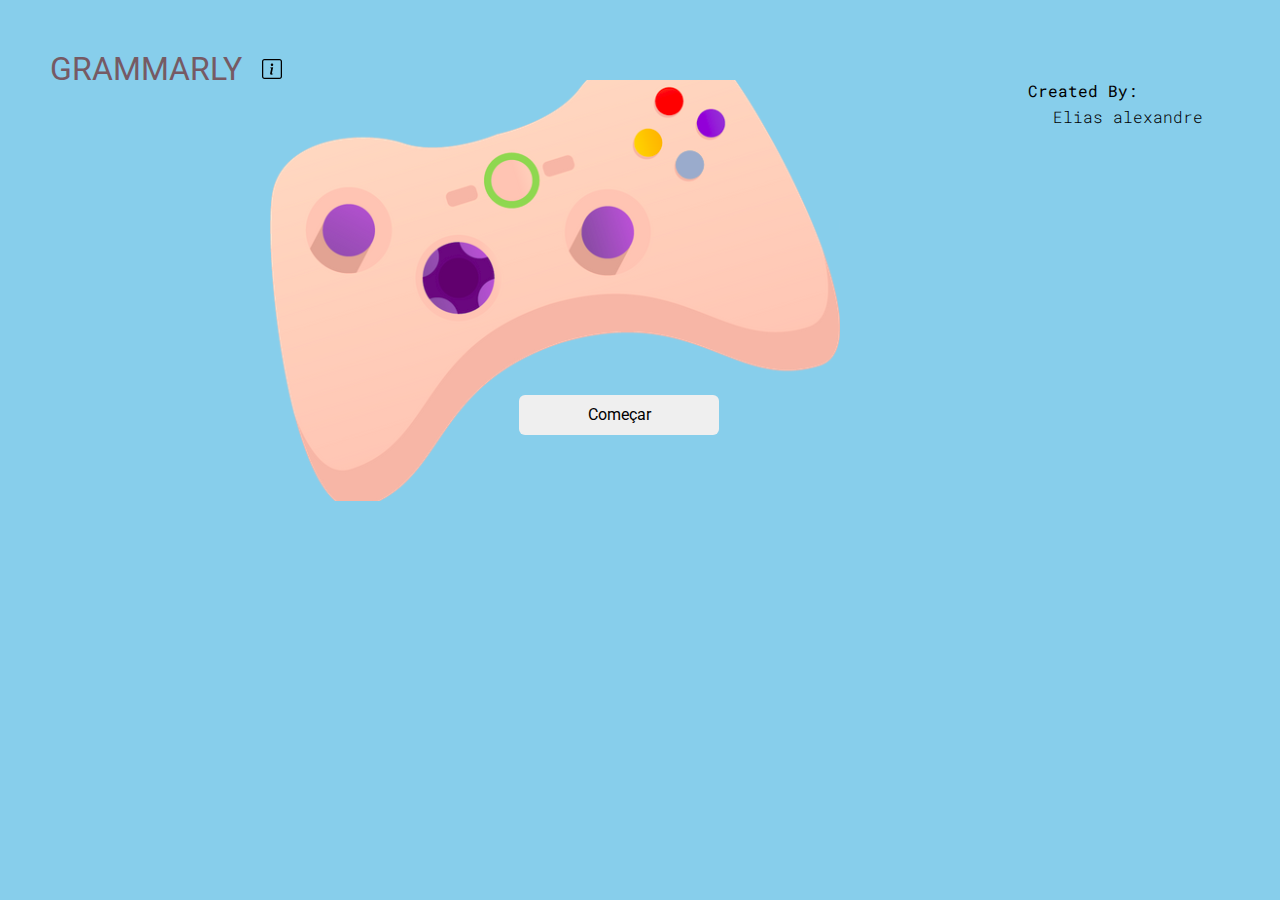
<file: index.html>
<!DOCTYPE html>
<html lang="en">

<head>
  <meta charset="UTF-8">
  <meta name="viewport" content="width=device-width, initial-scale=1.0">
  <link
    href="https://fonts.googleapis.com/css2?family=Roboto+Mono:ital,wght@0,100;0,400;0,500;1,100;1,300;1,500&display=swap"
    rel="stylesheet">
  <link href="https://fonts.googleapis.com/css2?family=Roboto:ital,wght@0,100;0,300;0,400;0,500;1,300&display=swap"
    rel="stylesheet">
  <link rel="stylesheet" href="./css/Global.css">
  <link rel="stylesheet" href="./css/App.css">
  <link rel="stylesheet" href="./css/modal.css">
  <title>Home | Screen</title>
</head>

<body>
  <div id="App">
    <div class="menu-section">
      <h1>GRAMMARLY</h1>
      <span class="clickable">
        <a href="#" onclick="openCardOfRules()">
          <img src="./assets/images/info-i.svg" alt="icone de informação">
        </a>
      </span>
    </div>
    <div class="container">
      <div id="hello">
        <img src="./assets/images/game-controllergamer.svg" alt="Imagem do jogo">
        <div>
          <a href="./public/game.html">
            <button id="button">Começar</button>
          </a>
        </div>
      </div>
      <div id="copyright">
        <p>Created By:</p>
        <p class="py">Elias alexandre</p>
        <!-- <p class="py">Gabriel C.</p> -->
      </div>
    </div>

    <div class="modal-overlay">
      <span id="diff">
        <p style="color: white;">Voltar</p>
        <button onclick="openCardOfRules()" id="arrow-back">
          <img src="./assets/images/arrow-back-modal.svg" alt="icone para fechar o modal">
        </button>
      </span>
      <div class="modal">
        <h3>Regras do jogo!</h3>
        <hr>
        <p>Acertar o maior número de veses possíveis as palavras e as chaves correspondentes, recomenda-se o menor tempo
          possível.</p>

        <p>Cada jogada é dividido por set, cada set contém 7 palavras de cada chave podendo verificar com os controles
          exibidos.</p>

        <p>Cada acerto vale 5 pontos. acertando as duas questões da rodada fica com 10 pontos.</p>
      </div>
      <div>
        <img src="./assets/images/rules.svg" alt="image das regras">
      </div>
    </div>
  </div>
  <script src="./src/index.js"></script>
</body>

</html>
</file>
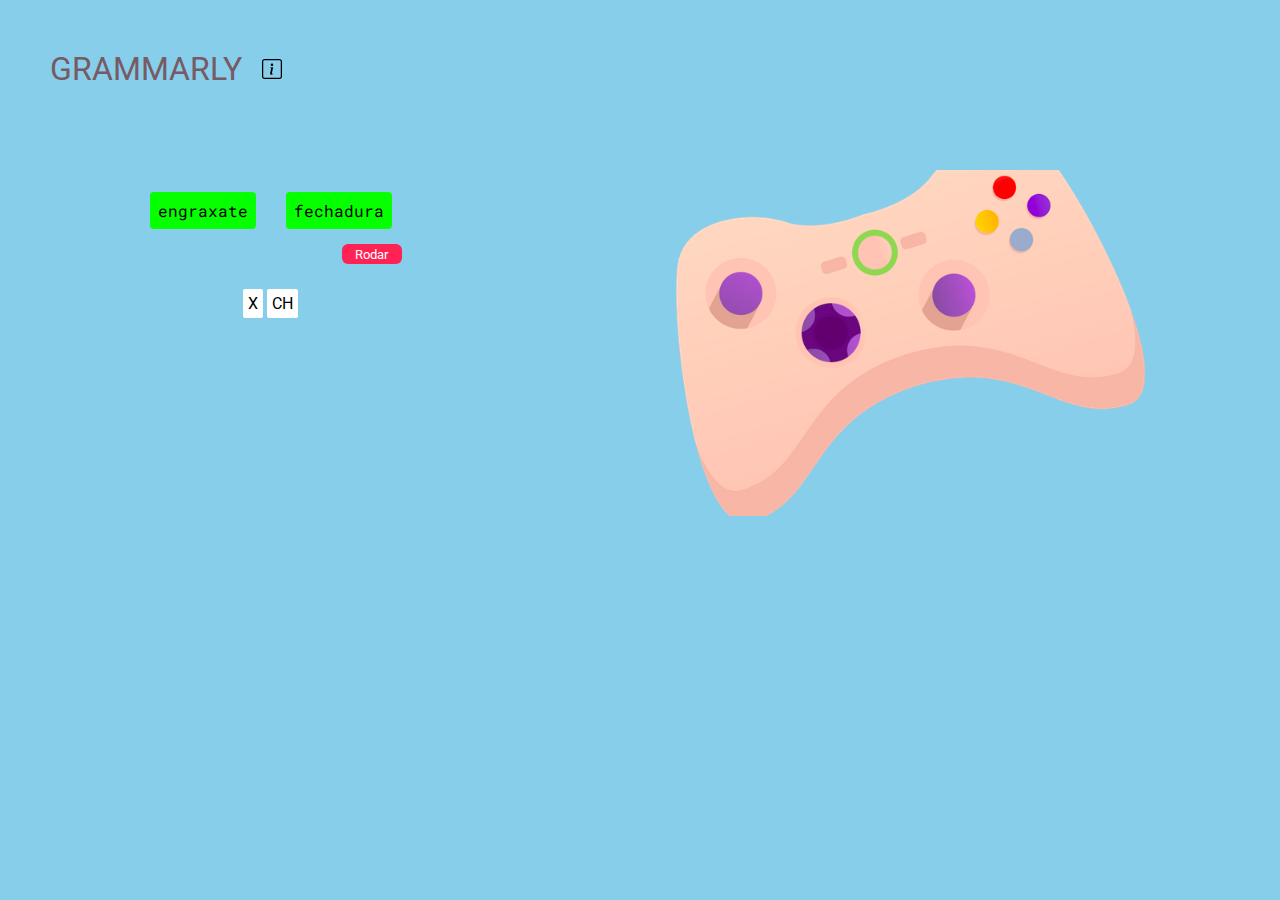
<file: public/game.html>
<!DOCTYPE html>
<html lang="en">

<head>
  <meta charset="UTF-8" />
  <meta name="viewport" content="width=device-width, initial-scale=1.0" />
  <link
    href="https://fonts.googleapis.com/css2?family=Roboto+Mono:ital,wght@0,100;0,400;0,500;1,100;1,300;1,500&display=swap"
    rel="stylesheet" />
  <link href="https://fonts.googleapis.com/css2?family=Roboto:ital,wght@0,100;0,300;0,400;0,500;1,300&display=swap"
    rel="stylesheet" />
  <link rel="stylesheet" href="../css/Global.css" />
  <link rel="stylesheet" href="../css/App.css" />
  <link rel="stylesheet" href="../css/Content.css" />
  <link rel="stylesheet" href="../css/modal.css" />
  <link rel="stylesheet" href="../css/actived.css" />
  <title>Document</title>
</head>

<body>
  <div id="App">
    <div class="menu-section">
      <h1>GRAMMARLY</h1>
      <span class="clickable">
        <a href="#" onclick="openCardOfRules()">
          <img src="../assets/images/info-i.svg" alt="icone de informação" />
        </a>
      </span>
    </div>

    <div id="content">
      <div class="x-group">
        <div id="words">
          <p id="word" class="x actived">engraxate</p>
          <p id="word" class="ch actived">fechadura</p>
          <p id="word" class="x">scldjnc</p>
          <p id="word" class="ch">sdjk</p>
        </div>
        <div id="slider">
          <button onclick="start()">Rodar</button>
        </div>
        <div class="keys">
          <span draggable="true" class="key">X</span>
          <span draggable="true" class="key">CH</span>
        </div>
      </div>
      <div class="asset-group">
        <img src="../assets/images/game-controllergamer.svg" alt="Imagem Jogo" />
      </div>
    </div>

    <div class="modal-overlay">
      <span id="diff">
        <p style="color: white;">Fechar</p>
        <button onclick="openCardOfRules()" id="arrow-back">
          <img src="../assets/images/arrow-close.svg" alt="icone para fechar o modal">
        </button>
      </span>
      <div class="modal">
        <h3>Resultado do jogo!</h3>
        <hr>
        <p>ID Jogador: <span id="resID"></span></p>
        <hr>

        <p id="ks">Tempo: <span id="resTime">2:00</span></p>

        <p id="ks">Ponto das Certas: <span id="resCerts">3</span></p>
        <p id="ks">Ponto das Erradas: <span id="resErrors">2</span></p>
        <p id="ks">Total de Pontuações: <span id="resPoints">22</span></p>
      </div>
      <div>
        <img src="../assets/images/trofeu.svg" alt="image das regras">
      </div>
    </div>
  </div>
  <script src="../src/index.js"></script>
  <script src="../src/main.js"></script>
  <script src="../src/dnd.js"></script>
  <script src="../src/slider.js"></script>
</body>

</html>
</file>
<file: css/Global.css>
* {
  margin: 0;
  padding: 0;
  outline: 0;
  box-sizing: border-box;
  font-family: 'Roboto', sans-serif;
}

p {
  font-family: 'Roboto mono', sans-serif;
}

hr {
  padding-bottom: 5px;
  margin-bottom: 15px;
}

html {
  font-size: 62.5%;
}

body {
  font-size: 1.6rem;
}

html,
body {
  height: 100vh;
  font-family: "Roboto";
  text-rendering: optimizelegibility;
  -webkit-font-smoothing: antialiased;
  background: skyblue;
  /* overflow: hidden; */
}

div.menu-section {
  display: flex;
  height: 80px;
  padding: 50px 0 0 50px;
}

header {
  background-color: #7159c1;
}

li {
  list-style: none;
  display: inline;
}

h1 {
  font-weight: 400;
  color: #765A64;
}

.clickable {
  cursor: pointer;
  font-family: 'Roboto mono', sans-serif;
}
</file>
<file: css/App.css>
div.menu-section span {
  margin: 9px 0 0 20px;
}

/* Content */

#App div.container {
  display: flex;
  justify-content: start;
  flex-direction: row;
}

div.container div#hello {
  flex: 3;
  padding-left: 270px;
  position: relative;
}

div.container div#hello img {
  width: 570px;
}

div.container div#hello img:hover {
  transform: translateY(-1px);
}

div.container div#hello div {
  position: absolute;
  right: 30%;
  bottom: 70px;
}

#button {
  width: 200px;
  height: 40px;
  font-size: 1.6rem;

  border-radius: 6px;
  border: 0;
  cursor: pointer;
  transition: all 0.5s ease-in-out 0s;
}

#button:hover {
  opacity: 5;
  font-size: 1.7rem;
  font-weight: 400;

  background: linear-gradient(to right, #f25, yellow);
  color: #fff;
}

div#copyright {
  flex: 1
}

p.py {
  padding: 5px 0 0 25px;
  font-weight: 300;
}

#arrow-back {
  background: #f25;
  padding: 5px;

  cursor: pointer;
  font-family: 'Roboto mono';

  border: 0;
  border-radius: 4px;
}

#arrow-back:hover {
  background: linear-gradient(to right, #f25, yellow);
  color: #fff;
}
</file>
<file: css/modal.css>
/*===============
MODAL
==================*/
.modal-overlay {
  display: flex;
  align-items: center;
  justify-content: center;
  position: fixed;

  top: 0;
  left: 0;
  bottom: 0;
  width: 100%;
  height: 100%;
  z-index: 5;

  background-color: rgba(0, 0, 0, 0.8);
  opacity: 0;
  visibility: hidden;
}

.modal-overlay.active {
  opacity: 1;
  visibility: visible;
}

.modal {
  position: relative;

  width: 60%;
  height: 60%;

  margin: 0 auto;
  padding: 10px;

  border-radius: 3px;
  box-shadow: 0 2px 10px rgba(0, 0, 0, 0.9);

  opacity: 0;
  overflow-y: auto;
  visibility: hidden;

  transition: all 0.6s cubic-bezier(0.55, 0, 0.1, 1);
  transform: scale(1.2);
}

.modal.active {
  visibility: visible;
  opacity: 1;
  transform: scale(1);
}

.modal-overlay.active .close-modal {
  transform: translateY(10px);
  opacity: 1;
}

.modal-overlay h3 {
  text-align: center;
  line-height: 28px;
  padding-bottom: 15px;

  color: #fff;
  font-family: 'Roboto mono';
}

.modal-overlay .modal p {
  line-height: 28px;
  padding-bottom: 20px;

  color: #fff;
  font-family: 'Roboto mono';
}

.modal-overlay .modal p::before {
  content: "* ";
}

.modal-overlay div img {
  margin-right: 70px;
}

span#diff {
  position: absolute;
  top: 5%;
  left: 19%;
}
</file>
<file: css/Content.css>
div#content {
  display: flex;
  justify-content: space-around;
  flex-wrap: wrap;

  width: 100%;
  padding-top: 7%;
}

.x-group {

  margin: 7px 0;
  display: block;
  position: relative;
}

#words {
  display: flex;
  flex-direction: row;
}

#words p#word {
  padding: 8px;
  margin: 15px;
  border-radius: 4px;

  font-family: 'Roboto mono', sans-serif;
  text-transform: lowercase;

  background: #06FF01;
}

#words p#word:hover {
  background: rgb(94, 138, 204);
}

.keys {
  text-align: center;
  padding: 50px 0;
}

.key {
  background: #FFFFFF;
  color: #000000;

  padding: 5px;

  cursor: grab;
  border-radius: 2px;
}

.key:hover {
  font-size: large;
  font-weight: bold;
}

/* Resultado do Jogo */

span#res {
  color: greenyellow;
}

p#ks {
  padding-left: 20px;
}

/* ... */

#slider {
  position: absolute;
  right: 5px;

}

#slider button {
  border: 0;
  background: #f25;

  width: 60px;
  height: 20px;
  cursor: pointer;

  color: #FFF;
  border-radius: 6px;
}

#slider button:hover {
  background: rgb(216, 0, 245);
}
</file>
<file: css/actived.css>
#words p#word.actived {
  display: block;
}

p#word,
p#word.x,
p#word.ch {
  display: none;
  transition: all 1000ms;
}
</file>
